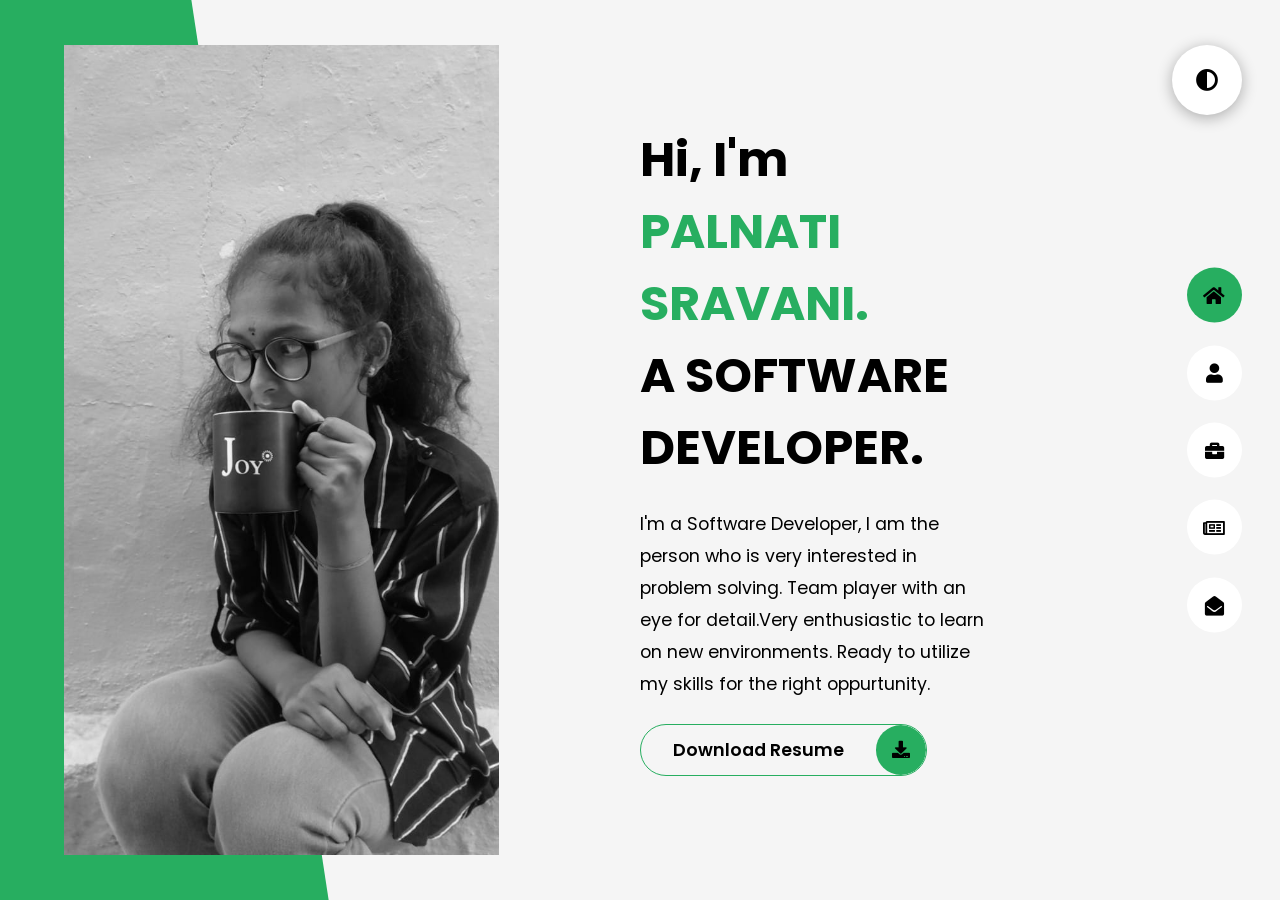
<file: index.html>
<!DOCTYPE html>
<html lang="en">
<head>
    <meta charset="UTF-8">
    <meta http-equiv="X-UA-Compatible" content="IE=edge">
    <meta name="viewport" content="width=device-width, initial-scale=1.0">
    <link rel="icon" type="image/x-icon" href="img/portfolio.jpg">
    <title>Portfolio</title>
    <link rel="stylesheet" href="styles/styles.css">
    <link rel="preconnect" href="https://fonts.googleapis.com">
    <link rel="preconnect" href="https://fonts.gstatic.com" crossorigin>
    <link rel="stylesheet" href="https://cdnjs.cloudflare.com/ajax/libs/font-awesome/5.15.4/css/all.min.css" integrity="sha512-1ycn6IcaQQ40/MKBW2W4Rhis/DbILU74C1vSrLJxCq57o941Ym01SwNsOMqvEBFlcgUa6xLiPY/NS5R+E6ztJQ==" crossorigin="anonymous" referrerpolicy="no-referrer" />
    <link href="https://fonts.googleapis.com/css2?family=Poppins:wght@400;500;600;700;800&display=swap" rel="stylesheet">
</head>
<body class="main-content">
    <header class="container header active" id="home">
        <div class="header-content">
            <div class="left-header">
                <div class="h-shape"></div>
                <div class="image">
                    <img src="img/sravani1.jpg" alt="">
                </div>
            </div>
            <div class="right-header">
                <h1 class="name">
                    Hi, I'm <span>PALNATI SRAVANI.</span><br>
                    A SOFTWARE DEVELOPER.
                </h1>
                <p>
                    I'm a Software Developer, I am the person who is very interested in problem solving.
                    Team player with an eye for detail.Very enthusiastic to learn on new environments.
                    Ready to utilize my skills for the  right oppurtunity.
                </p>
                <div class="btn-con">
                    <a href="img/PALNATI SRAVANI.pdf" class="main-btn" target="_blank">
                        <span class="btn-text">Download Resume</span>
                        <span class="btn-icon"><i class="fas fa-download"></i></i></span>
                    </a>
                </div>
            </div>
        </div>
    </header>
    <main>
        <section class="container about" id="about">
            <div class="main-title">
                <h2>About <span>me</span><span class="bg-text">my stats</span></h2>
            </div>
            <div class="about-container">
                <div class="left-about">
                    <h4>Information About me</h4>
                    <p>
                        I'm a Software Developer, I am the person who is very interested in problem solving.
                    Team player with an eye for detail.Very enthusiastic to learn on new environments.
                    Ready to utilize my skills for the  right oppurtunity.
                    </p>
                    <div class="btn-con">
                        <a href="img/PALNATI SRAVANI.pdf" class="main-btn" target="_blank">
                            <span class="btn-text">Download RESUME</span>
                            <span class="btn-icon"><i class="fas fa-download"></i></span>
                        </a>
                    </div>
                </div>
                <div class="right-about">
                    <div class="about-item">
                        <div class="abt-text">
                            <p class="large-text">2</p>
                            <p class="small-text">Projects <br /> Completed</p>
                        </div>
                    </div>
                    <div class="about-item">
                        <div class="abt-text">
                            <p class="large-text">10+</p>
                            <p class="small-text">Certifications</p>
                        </div>
                    </div>
                    <div class="about-item">
                        <div class="abt-text">
                            <p class="large-text">4</p>
                            <p class="small-text">Courses <br /> Completed</p>
                        </div>
                    </div>
                    <div class="about-item">
                        <div class="abt-text">
                            <p class="large-text">800+</p>
                            <p class="small-text">Problems  <br/> Solved on Various platforms</p>
                        </div>
                    </div>
                </div>
            </div>
            <div class="about-stats">
                <div class="main-title">
                    <h2>My <span>Skills</span><span class="bg-text"></span></h2>
                </div>
                <br>
                <div class="progress-bars">
                    <div class="progress-bar">
                        <p class="prog-title">JAVASCRIPT</p>
                        <div class="progress-con">
                            <p class="prog-text">60%</p>
                            <div class="progress">
                                <span class="javas"></span>
                            </div>
                        </div>
                    </div>
                    <div class="progress-bar">
                        <p class="prog-title">C/C++</p>
                        <div class="progress-con">
                            <p class="prog-text">85%</p>
                            <div class="progress">
                                <span class="js"></span>
                            </div>
                        </div>
                    </div>
                    <div class="progress-bar">
                        <p class="prog-title">HTML/CSS</p>
                        <div class="progress-con">
                            <p class="prog-text">80%</p>
                            <div class="progress">
                                <span class="html"></span>
                            </div>
                        </div>
                    </div>
                    <div class="progress-bar">
                        <p class="prog-title">REACTJS</p>
                        <div class="progress-con">
                            <p class="prog-text">60%</p>
                            <div class="progress">
                                <span class="python"></span>
                            </div>
                        </div>
                    </div>
                    <div class="progress-bar">
                        <p class="prog-title">NODEJS</p>
                        <div class="progress-con">
                            <p class="prog-text">65%</p>
                            <div class="progress">
                                <span class="python"></span>
                            </div>
                        </div>
                    </div>
                    <div class="progress-bar">
                        <p class="prog-title">JAVA BASICS</p>
                        <div class="progress-con">
                            <p class="prog-text">50%</p>
                            <div class="progress">
                                <span class="java"></span>
                            </div>
                        </div>
                    </div>
                    <div class="progress-bar">
                        <p class="prog-title">SQL/MYSQL</p>
                        <div class="progress-con">
                            <p class="prog-text">85%</p>
                            <div class="progress">
                                <span class="html"></span>
                            </div>
                        </div>
                    </div>
                    <div class="progress-bar">
                        <p class="prog-title">PYTHON BASICS </p>
                        <div class="progress-con">
                            <p class="prog-text">60%</p>
                            <div class="progress">
                                <span class="python"></span>
                            </div>
                        </div>
                    </div>
                </div>
            </div>
            <div class="main-title">
                <h2>My <span>Education</span><span class="bg-text"></span></h2>
            </div> <br>
            <div class="timeline">
                <div class="timeline-item">
                    <div class="tl-icon">
                        <i class="fas fa-briefcase"></i>
                    </div>
                    <p class="tl-duration">2020 - PRESENT</p>
                    <h5>BACHELOR OF TECHNOLOGY<span> - CMR Technical Campus</span></h5>
                    <p>
                        CSE<BR>
                        CGPA-9.21*
                    </p>
                </div>
                <div class="timeline-item">
                    <div class="tl-icon">
                        <i class="fas fa-briefcase"></i>
                    </div>
                    <p class="tl-duration">2018 - 2020</p>
                    <h5>INTERMEDIATE<span> - PRATIBHA JUNIOR COLLEGE</span></h5>
                    <p>
                        MPC<BR>
                        CGPA-9.39
                    </p>
                </div>
                <div class="timeline-item">
                    <div class="tl-icon">
                        <i class="fas fa-briefcase"></i>
                    </div>
                    <p class="tl-duration">2017 - 2018</p>
                    <h5>SECONDARY SCHOOL<span> - BRILLIANT GRAMMAR HIGH SCHOOL</span></h5>
                    <p>
                        CGPA-8.5
                    </p>
                </div>
            </div>
        </section>
        <section class="container" id="portfolio">
            <div class="main-title">
                <h2>My <span>Portfolio</span><span class="bg-text">My Work</span></h2>
            </div>
            <p class="port-text">
                Here is some of my work that I've done in various programming languages.
            </p>
            <div class="portfolios">
                <div class="portfolio-item">
                    <div class="image">
                        <img src="img/port1.jpg" alt="">
                    </div>
                    <div class="hover-items">
                        <h3> Student Management System</h3>
                        <div class="icons">
                            <a href="https://github.com/Sravani2510/Student-Management-System" class="icon">
                                <i class="fab fa-github"></i>
                            </a>
                        </div>
                    </div>
                </div>
                <div class="portfolio-item">
                    <div class="image">
                        <img src="img/port2.jpeg" alt="">
                    </div>
                    <div class="hover-items">
                        <h3>Personal PortFolio</h3>
                        <div class="icons">
                            <a href="https://github.com/Sravani2510/Personal-Port-Folio" class="icon">
                                <i class="fab fa-github"></i>
                            </a>
                        </div>
                    </div>
                </div>
                </div>
            </div>
        </section>
        <section class="container" id="blogs">
            <div class="blogs-content">
                <div class="main-title">
                    <h2>My <span>Blogs</span><span class="bg-text">My Blogs</span></h2>
                </div>
                <div class="blogs">
                    <div class="blog">
                        <a href="https://leetcode.com/207r1a05n1/" target="_blank"><img src="img/imageslee.jpg" alt="">
                        <div class="blog-text">
                            <h4>
                                Leet Code
                            </h4></a>
                             <!-- <p>
                                Lorem ipsum dolor sit, amet consectetur adipisicing elit. 
                                Doloribus natus voluptas, eos obcaecati recusandae amet?
                            </p> -->
                        </div>
                    </div>
                    <div class="blog">
                        <a href="https://codeforces.com/profile/207r1a05n1" target="_blank"><img src="img/codeforces.png" alt="">
                        <div class="blog-text">
                            <h4>
                               Code Forces
                            </h4> </a>
                        </div>
                    </div>
                    <div class="blog">
                        <a href="https://www.codechef.com/users/sravani_2003" target="_blank"><img src="img/codechef.jpeg" alt="">
                        <div class="blog-text">
                            <h4>
                                Code Chef
                            </h4> </a>
                        </div>
                    </div> 
                    <div class="blog">
                        <a href="https://vjudge.net/user/207R1A05N1" target="_blank"><img src="img/vjudge.jpg" alt="">
                        <div class="blog-text">
                            <h4>
                                Vjudge
                            </h4></a>
                        </div>
                    </div>
                    <div class="blog">
                        <a href="https://www.hackerrank.com/207r1a05n1?hr_r=1" target="_blank"><img src="img/hackerrank.png" alt="">
                        <div class="blog-text">
                            <h4>
                                Hacker Rank
                            </h4> </a>
                        </div>
                    </div>
                    <div class="blog">
                        <a href="https://www.hackerearth.com/@207r1a05n1" target="_blank"><img src="img/hackerearth.png" alt="">
                        <div class="blog-text">
                            <h4>
                                Hacker Earth
                            </h4></a>
                        </div>
                    </div>
                </div>
            </div>
        </section>
        <section class="container contact" id="contact">
            <div class="contact-container">
                <div class="main-title">
                    <h2>Contact <span>Me</span><span class="bg-text">Contact</span></h2>
                </div>
                <div class="contact-content-con">
                    <div class="left-contact">
                        <h4>Contact me here</h4>
                        <div class="contact-info">
                            <div class="contact-item">
                                <div class="icon">
                                    <i class="fas fa-map-marker-alt"></i>
                                    <span>Location</span>
                                </div>
                                <p>
                                   <SPAN>: HYDERABAD,TELANGANA</SPAN>
                                </p>
                            </div>
                            <div class="contact-item">
                                <div class="icon">
                                    <i class="fas fa-envelope"></i>
                                    <span>Email</span>
                                </div>
                                <p>
                                    <span>: palnatisravani2003@gmail.com</span>
                                </p>
                            </div>
                            <div class="contact-item">
                                <div class="icon">
                                    <i class="fas fa-user-graduate"></i>
                                    <span>Education</span>
                                </div>
                                <p>
                                    <span>: CMR TECHNICAL CAMPUS,HYDERABAD</span>
                                </p>
                            </div>
                            <div class="contact-item">
                                <div class="icon">
                                    <i class="fas fa-user-graduate"></i>
                                    <span>Mobile Number</span>
                                </div>
                                <p>
                                    <span>: +917995785525</span>
                                </p>
                            </div>
                            <div class="contact-item">
                                <div class="icon">
                                    <i class="fas fa-globe-africa"></i>
                                    <span>Languages</span>
                                </div>
                                <p>
                                    <span>: Telugu, English, Hindi</span>
                                </p>
                            </div>
                        </div>
                        <div class="contact-icons">
                            <div class="contact-icon">
                                <a href="https://github.com/Sravani2510" target="_blank">
                                    <i class="fab fa-github"></i>
                                </a>
                                <a href="https://www.linkedin.com/in/palnati-sravani-21276120a/" target="_blank">
                                    <i class="fab fa-linkedin"></i>
                                </a>
                            </div>
                        </div>
                    </div>
                    <div class="right-contact">
                        <form action="https://formspree.io/f/xzbqdbly" class="contact-form" method="post">
                            <div class="input-control i-c-2">
                                <input type="text" required placeholder="YOUR NAME" name = "Name">
                                <input type="email" required placeholder="YOUR EMAIL" name = "Email">
                            </div>
                            <div class="input-control">
                                <input type="text" required placeholder="ENTER SUBJECT" name = "Subject">
                            </div>
                            <div class="input-control">
                                <textarea name="" id="" cols="15" rows="8" placeholder="Message Here..." name = "Message"></textarea>
                            </div>
                            <div class="submit-btn">
                               <button id = "btn"><b>Submit</b></button>
                            </div>
                        </form>
                    </div>
                </div>
            </div>
        </section>
    </main>
    
    <div class="controls">
        <div class="control active-btn" data-id="home" >
            <i class="fas fa-home"></i>
        </div>
        <div class="control" data-id="about">
            <i class="fas fa-user"></i>
        </div>
        <div class="control" data-id="portfolio">
            <i class="fas fa-briefcase"></i>
        </div>
        <div class="control" data-id="blogs">
            <i class="far fa-newspaper"></i>
        </div>
        <div class="control" data-id="contact">
            <i class="fas fa-envelope-open"></i>
        </div>
    </div>
    <div class="theme-btn">
        <i class="fas fa-adjust"></i>
    </div>
    <script src="app.js"></script>
</body>
</html>
</file>
<file: styles/styles.css>
* {
  margin: 0;
  padding: 0;
  box-sizing: border-box;
  list-style: none;
}

.light-mode {
  --color-primary: #191d2b;
  --color-secondary: #DC143C;
  --color-white: #FFFFFF;
  --color-black: #000;
  --color-grey0: #f8f8f8;
  --color-grey-1: #dbe1e8;
  --color-grey-2: #b2becd;
  --color-grey-3: #6c7983;
  --color-grey-4: #454e56;
  --color-grey-5: #0f0c27;
  --color-grey-6: #12181b;
  --br-sm-2: 14px;
  --box-shadow-1: 0 3px 15px rgba(0,0,0,.3);
}

:root{
  --color-primary: #f5f5f5;
  --color-secondary: #27AE60;
  --color-white: black;
  --color-black: #000;
  --color-grey0: #000;
  --color-grey-1: #000;
  --color-grey-2: #000;
  --color-grey-3: #f5f5f5;
  --color-grey-4: #fff;
  --color-grey-5: #f8f8f8;
  --color-grey-6: #12181b;
}

body {
  background-color: var(--color-primary);
  font-family: "Poppins", sans-serif;
  font-size: 1.1rem;
  color: var(--color-white);
  transition: all 0.4s ease-in-out;
}

a {
  display: inline-block;
  text-decoration: none;
  color: inherit;
  font-family: inherit;
}

header {
  min-height: 100vh;
  color: var(--color-white);
  overflow: hidden;
  padding: 0 !important;
}

section {
  min-height: 100vh;
  width: 100%;
  position: absolute;
  left: 0;
  top: 0;
  padding: 3rem 18rem;
}

.container {
  display: none;
  transform: translateY(-100%) scale(0);
  transition: all 0.4s ease-in-out;
  background-color: var(--color-primary);
}

.active {
  display: block;
  animation: appear 1s ease-in-out;
  transform: translateY(0) scaleY(1);
}
@keyframes appear {
  0% {
    transform: translateY(-100%) scaleY(0);
  }
  100% {
    transform: translateY(0) scaleY(1);
  }
}

.controls {
  position: fixed;
  z-index: 10;
  top: 50%;
  right: 3%;
  display: flex;
  flex-direction: column;
  align-items: center;
  justify-content: center;
  transform: translateY(-50%);
}
.controls .control {
  padding: 1rem;
  cursor: pointer;
  background-color: var(--color-grey-4);
  width: 55px;
  height: 55px;
  border-radius: 50%;
  display: flex;
  justify-content: center;
  align-items: center;
  margin: 0.7rem 0;
  box-shadow: var(--box-shadow-1);
}
.controls .control i {
  font-size: 1.2rem;
  color: var(--color-grey-2);
  pointer-events: none;
}
.controls .active-btn {
  background-color: var(--color-secondary);
  transition: all 0.4s ease-in-out;
}
.controls .active-btn i {
  color: var(--color-white);
}

.theme-btn {
  top: 5%;
  right: 3%;
  width: 70px;
  height: 70px;
  border-radius: 50%;
  background-color: var(--color-grey-4);
  cursor: pointer;
  position: fixed;
  display: flex;
  justify-content: center;
  align-items: center;
  box-shadow: 0 3px 15px rgba(0, 0, 0, 0.3);
  transition: all 0.1s ease-in-out;
}
.theme-btn:active {
  transform: translateY(-3px);
}
.theme-btn i {
  font-size: 1.4rem;
  color: var(--color-grey-2);
  pointer-events: none;
}
#btn{
  width: 40%;
  height: 100%;
  border: none;
  border-radius: 8px;
  color: black;
  padding: 15px 32px;
  text-align: center;
  text-decoration: none;
  display: inline-block;
  font-size: 18px;
  border: 2px solid var(--color-secondary);
  transition-duration: 0.4s;
}
#btn:hover
{
  background-color: var(--color-secondary);
}
/*Header-content*/
.header-content {
  display: grid;
  grid-template-columns: repeat(2, 1fr);
  min-height: 100vh;
}
.header-content .left-header {
  display: flex;
  align-items: center;
  position: relative;
}
.header-content .left-header .h-shape {
  transition: all 0.4s ease-in-out;
  width: 65%;
  height: 100%;
  background-color: var(--color-secondary);
  position: absolute;
  left: 0;
  top: 0;
  z-index: -1;
  clip-path: polygon(0 0, 46% 0, 79% 100%, 0% 100%);
}
.header-content .left-header .image {
  border-radius: var(--br-sm-2);
  height: 90%;
  width: 68%;
  margin-left: 4rem;
  background-color: var(--color-black);
  transition: all 0.4s ease-in-out;
}
.header-content .left-header .image img {
  width: 100%;
  height: 100%;
  object-fit: cover;
  transition: all 0.4s ease-in-out;
  filter: grayscale(100%);
}
.header-content .left-header .image img:hover {
  filter: grayscale(0);
}
.header-content .right-header {
  display: flex;
  flex-direction: column;
  justify-content: center;
  padding-right: 18rem;
}
.header-content .right-header .name {
  font-size: 3rem;
}
.header-content .right-header .name span {
  color: var(--color-secondary);
}
.header-content .right-header p {
  margin: 1.5rem 0;
  line-height: 2rem;
}

/*About*/
.about-container {
  display: grid;
  grid-template-columns: repeat(2, 1fr);
  padding-top: 3.5rem;
  padding-bottom: 5rem;
}
.about-container .right-about {
  display: grid;
  grid-template-columns: repeat(2, 1fr);
  grid-gap: 2rem;
}
.about-container .right-about .about-item {
  border: 1px solid var(--color-grey-5);
  border-radius: 5px;
  transition: all 0.4s ease-in-out;
  box-shadow: 1px 2px 15px rgba(0, 0, 0, 0.1);
}
.about-container .right-about .about-item:hover {
  cursor: default;
  transform: translateY(-5px);
  border: 1px solid var(--color-secondary);
  box-shadow: 1px 4px 15px rgba(0, 0, 0, 0.32);
}
.about-container .right-about .about-item .abt-text {
  padding: 1.5rem;
  display: flex;
  flex-direction: column;
}
.about-container .right-about .about-item .abt-text .large-text {
  font-size: 3rem;
  font-weight: 700;
  color: var(--color-secondary);
}
.about-container .right-about .about-item .abt-text .small-text {
  padding-left: 3rem;
  position: relative;
  text-transform: uppercase;
  font-size: 1.2rem;
  color: var(--color-grey-1);
  letter-spacing: 2px;
}
.about-container .right-about .about-item .abt-text .small-text::before {
  content: "";
  position: absolute;
  left: 0;
  top: 15px;
  width: 2rem;
  height: 2px;
  background-color: var(--color-grey-5);
}
.about-container .left-about {
  padding-right: 5rem;
}
.about-container .left-about p {
  line-height: 2rem;
  padding: 1rem;
  color: var(--color-grey-1);
}
.about-container .left-about h4 {
  font-size: 2rem;
  text-transform: uppercase;
}

.about-stats {
  padding-bottom: 4rem;
}
.about-stats .progress-bars {
  display: grid;
  grid-template-columns: repeat(2, 1fr);
  grid-gap: 2rem;
}
.about-stats .progress-bars .progress-bar {
  display: flex;
  flex-direction: column;
}
.about-stats .progress-bars .progress-bar .prog-title {
  text-transform: uppercase;
  font-weight: 500;
}
.about-stats .progress-bars .progress-bar .progress-con {
  display: flex;
  align-items: center;
}
.about-stats .progress-bars .progress-bar .progress-con .prog-text {
  color: var(--color-grey-2);
}
.about-stats .progress-bars .progress-bar .progress-con .progress {
  width: 100%;
  height: 0.45rem;
  background-color: var(--color-grey-4);
  margin-left: 1rem;
  position: relative;
}
.about-stats .progress-bars .progress-bar .progress-con .progress span {
  position: absolute;
  top: 0;
  left: 0;
  height: 100%;
  background-color: var(--color-secondary);
  transition: all 0.4s ease-in-out;
  width: 60%;
}
.about-stats .progress-bars .progress-bar .progress-con .progress .html {
  width: 80%;
}
.about-stats .progress-bars .progress-bar .progress-con .progress .css {
  width: 95%;
}
.about-stats .progress-bars .progress-bar .progress-con .progress .js {
  width: 75%;
}
.about-stats .progress-bars .progress-bar .progress-con .progress .react {
  width: 60%;
}
.about-stats .progress-bars .progress-bar .progress-con .progress .node {
  width: 87%;
}
.about-stats .progress-bars .progress-bar .progress-con .progress .python {
  width: 70%;
}

.stat-title {
  text-transform: uppercase;
  font-size: 1.4rem;
  text-align: center;
  padding: 3.5rem 0;
  position: relative;
}
.stat-title::before {
  content: "";
  position: absolute;
  left: 50%;
  top: 0;
  width: 40%;
  height: 1px;
  background-color: var(--color-grey-5);
  transform: translateX(-50%);
}

/*Timeline*/
.timeline {
  display: grid;
  grid-template-columns: repeat(2, 1fr);
  grid-gap: 2rem;
  padding-bottom: 3rem;
}
.timeline .timeline-item {
  position: relative;
  padding-left: 3rem;
  border-left: 1px solid var(--color-grey-5);
}
.timeline .timeline-item .tl-icon {
  position: absolute;
  left: -27px;
  top: 0;
  background-color: var(--color-secondary);
  width: 50px;
  height: 50px;
  border-radius: 50%;
  display: flex;
  align-items: center;
  justify-content: center;
}
.timeline .timeline-item .tl-icon i {
  font-size: 1.3rem;
}
.timeline .timeline-item .tl-duration {
  padding: 0.2rem 0.6rem;
  background-color: var(--color-grey-5);
  border-radius: 15px;
  display: inline-block;
  font-size: 0.8rem;
  text-transform: uppercase;
  font-weight: 500;
}
.timeline .timeline-item h5 {
  padding: 1rem 0;
  text-transform: uppercase;
  font-size: 1.3rem;
  font-weight: 600;
}
.timeline .timeline-item h5 span {
  color: var(--color-grey-2);
  font-weight: 500;
  font-size: 1.2rem;
}
.timeline .timeline-item p {
  color: var(--color-grey-2);
}

.port-text {
  padding: 2rem 0;
  text-align: center;
}

.portfolios {
  display: grid;
  grid-template-columns: repeat(3, 1fr);
  grid-gap: 2rem;
  margin-top: 3rem;
}
.portfolios .portfolio-item {
  position: relative;
  border-radius: 15px;
}
.portfolios .portfolio-item img {
  width: 100%;
  height: 300px;
  object-fit: cover;
  border-radius: 15px;
}
.portfolios .portfolio-item .hover-items {
  width: 100%;
  height: 100%;
  background-color: var(--color-secondary);
  position: absolute;
  left: 0;
  top: 0;
  border-radius: 15px;
  display: flex;
  justify-content: center;
  align-items: center;
  flex-direction: column;
  opacity: 0;
  transform: scale(0);
  transition: all 0.4s ease-in-out;
}
.portfolios .portfolio-item .hover-items h3 {
  font-size: 1.5rem;
  color: var(--color-white);
  margin-bottom: 1.5rem;
}
.portfolios .portfolio-item .hover-items .icons {
  display: flex;
  justify-content: center;
  align-items: center;
}
.portfolios .portfolio-item .hover-items .icons .icon {
  background-color: var(--color-primary);
  border-radius: 50%;
  width: 50px;
  height: 50px;
  display: flex;
  align-items: center;
  justify-content: center;
  margin: 0 1rem;
  cursor: pointer;
  transition: all 0.4s ease-in-out;
}
.portfolios .portfolio-item .hover-items .icons .icon i {
  font-size: 1.5rem;
  color: var(--color-white);
  margin: 0 1rem;
}
.portfolios .portfolio-item .hover-items .icons .icon:hover {
  background-color: var(--color-white);
}
.portfolios .portfolio-item .hover-items .icons .icon:hover i {
  color: var(--color-primary);
}

.portfolio-item:hover .hover-items {
  opacity: 1;
  transform: scale(1);
}

.blogs {
  display: grid;
  grid-template-columns: repeat(3, 1fr);
  grid-gap: 2rem;
  margin-top: 3rem;
}
.blogs .blog {
  position: relative;
  background-color: var(--color-grey-5);
  border-radius: 5px;
  box-shadow: 1px 1px 20px rgba(0, 0, 0, 0.1);
  transition: all 0.4s ease-in-out;
}
.blogs .blog:hover {
  box-shadow: 1px 1px 20px rgba(0, 0, 0, 0.3);
  transform: translateY(-5px);
  transition: all 0.4s ease-in-out;
}
.blogs .blog:hover img {
  filter: grayscale(0);
  transform: scale(1.1);
  box-shadow: 0px 4px 15px rgba(0, 0, 0, 0.8);
}
.blogs .blog img {
  width: 100%;
  height: 300px;
  object-fit: cover;
  border-top-left-radius: 5px;
  border-top-right-radius: 5px;
  filter: grayscale(100%);
  transition: all 0.4s ease-in-out;
}
.blogs .blog .blog-text {
  margin-top: -7px;
  padding: 1.1rem;
  border-top: 8px solid var(--color-secondary);
}
.blogs .blog .blog-text h4 {
  font-size: 1.5rem;
  margin-bottom: 0.7rem;
  transition: all 0.4s ease-in-out;
  cursor: pointer;
}
.blogs .blog .blog-text h4:hover {
  color: var(--color-secondary);
}
.blogs .blog .blog-text p {
  color: var(--color-grey-2);
  line-height: 2rem;
  padding-bottom: 1rem;
}

.contact-content-con {
  display: flex;
  padding-top: 3.5rem;
}
.contact-content-con .left-contact {
  flex: 2;
}
.contact-content-con .left-contact h4 {
  margin-top: 1rem;
  font-size: 2rem;
  text-transform: uppercase;
}
.contact-content-con .left-contact p {
  margin: 1rem 0;
  line-height: 2rem;
}
.contact-content-con .left-contact .contact-info .contact-item {
  display: flex;
  align-items: center;
  justify-content: space-between;
}
.contact-content-con .left-contact .contact-info .contact-item p {
  margin: 0.3rem 0 !important;
  padding: 0 !important;
}
.contact-content-con .left-contact .contact-info .contact-item .icon {
  display: grid;
  grid-template-columns: 40px 1fr;
}
.contact-content-con .left-contact .contact-info .contact-item .icon i {
  display: flex;
  align-items: center;
  font-size: 1.3rem;
}
.contact-content-con .left-contact .contact-icon {
  display: flex;
  margin-top: 2rem;
}
.contact-content-con .left-contact .contact-icon a {
  display: flex;
  align-items: center;
  color: var(--color-white);
  background-color: var(--color-grey-5);
  cursor: pointer;
  justify-content: center;
  width: 50px;
  height: 50px;
  border-radius: 50%;
  margin: 0 0.4rem;
  transition: all 0.4s ease-in-out;
}
.contact-content-con .left-contact .contact-icon a:hover {
  background-color: var(--color-secondary);
}
.contact-content-con .left-contact .contact-icon a:hover i {
  color: var(--color-primary);
}
.contact-content-con .left-contact .contact-icon a i {
  display: flex;
  align-items: center;
  justify-content: center;
  font-size: 1.3rem;
}
.contact-content-con .right-contact {
  flex: 3;
  margin-left: 3rem;
}
.contact-content-con .right-contact .input-control {
  margin: 1.5rem 0;
}
.contact-content-con .right-contact .input-control input, .contact-content-con .right-contact .input-control textarea {
  border-radius: 30px;
  font-weight: inherit;
  font-size: inherit;
  font-family: inherit;
  padding: 0.8rem 1.1rem;
  outline: none;
  border: none;
  background-color: var(--color-grey-5);
  width: 100%;
  color: var(--color-white);
  resize: none;
}
.contact-content-con .right-contact .i-c-2 {
  display: flex;
}
.contact-content-con .right-contact .i-c-2 :last-child {
  margin-left: 1.5rem;
}
.contact-content-con .right-contact .submit-btn {
  display: flex;
  justify-content: flex-start;
}

/*Independed components*/
.btn-con {
  display: flex;
  align-self: flex-start;
}

.main-btn {
  border-radius: 30px;
  color: inherit;
  font-weight: 600;
  position: relative;
  border: 1px solid var(--color-secondary);
  display: flex;
  align-self: flex-start;
  align-items: center;
  overflow: hidden;
}
.main-btn .btn-text {
  padding: 0 2rem;
}
.main-btn .btn-icon {
  background-color: var(--color-secondary);
  display: flex;
  align-items: center;
  justify-content: center;
  border-radius: 50%;
  padding: 1rem;
}
.main-btn::before {
  content: "";
  position: absolute;
  top: 0;
  right: 0;
  transform: translateX(100%);
  transition: all 0.4s ease-out;
  z-index: -1;
}
.main-btn:hover {
  transition: all 0.4s ease-out;
}
.main-btn:hover::before {
  width: 100%;
  height: 100%;
  background-color: var(--color-secondary);
  transform: translateX(0);
  transition: all 0.4s ease-out;
}

.main-title {
  text-align: center;
}
.main-title h2 {
  position: relative;
  text-transform: uppercase;
  font-size: 4rem;
  font-weight: 700;
}
.main-title h2 span {
  color: var(--color-secondary);
}
.main-title h2 .bg-text {
  position: absolute;
  top: 50%;
  left: 50%;
  color: var(--color-grey-5);
  transition: all 0.4s ease-in-out;
  z-index: -1;
  transform: translate(-50%, -50%);
  font-weight: 800;
  font-size: 6.3rem;
}

.about-container .left-about p {
  padding-left: 0;
}

@media screen and (max-width: 600px) {
  header {
    padding: 0 !important;
  }

  .theme-btn {
    width: 50px;
    height: 50px;
  }

  .header-content {
    grid-template-columns: repeat(1, 1fr);
    padding-bottom: 6rem;
  }

  .left-header .h-shape {
    display: none;
  }

  .right-header {
    grid-row: 1;
    padding-right: 0rem !important;
    width: 90%;
    margin: 0 auto;
  }
  .right-header .name {
    font-size: 2.5rem !important;
    text-align: center;
    padding-top: 3rem;
  }

  .header-content .left-header .image {
    margin: 0 auto;
    width: 90%;
  }

  .controls {
    top: auto;
    bottom: 0;
    flex-direction: row;
    justify-content: center;
    left: 50%;
    transform: translateX(-50%);
    width: 100%;
    background-color: var(--color-grey-5);
  }
  .controls .control {
    margin: 1rem 0.3rem;
  }

  .about-container {
    grid-template-columns: repeat(1, 1fr);
  }
  .about-container .right-about {
    grid-template-columns: repeat(1, 1fr);
    padding-top: 2.5rem;
  }
  .about-container .left-about {
    padding-right: 0;
  }
  .about-container .left-about p {
    padding-left: 0;
  }

  .timeline {
    grid-template-columns: repeat(1, 1fr);
    padding-bottom: 6rem;
  }
  #btn{
    width: 30%;
  }
  .container {
    padding: 2rem 2.5rem !important;
  }

  .about-stats .progress-bars {
    grid-template-columns: repeat(1, 1fr);
  }

  .portfolios {
    grid-template-columns: repeat(1, 1fr);
    padding-bottom: 6rem;
    margin-top: 1rem;
  }

  .blogs {
    grid-template-columns: repeat(1, 1fr);
    padding-bottom: 6rem;
  }

  .contact-content-con {
    flex-direction: column;
  }
  .contact-content-con .right-contact {
    margin-left: 0;
    margin-top: 2.5rem;
  }

  .contact-content-con .right-contact .i-c-2 {
    flex-direction: column;
  }

  .contact-content-con .right-contact .i-c-2 :last-child {
    margin-left: 0;
    margin-top: 1.5rem;
  }

  .contact-content-con .right-contact {
    margin-bottom: 6rem;
  }

  .contact-item {
    flex-direction: column;
    margin: 1rem 0;
  }
  .contact-item p {
    font-size: 15px;
    color: var(--color-grey-2);
  }
  .contact-item span {
    font-size: 15px;
  }
  .contact-item .icon {
    grid-template-columns: 25px 1fr;
  }

  .main-title h2 {
    font-size: 2rem;
  }
  .main-title h2 span {
    font-size: 2.3rem;
  }
  .main-title h2 .bg-text {
    font-size: 2.3rem;
  }
}
@media screen and (max-width: 1432px) {
  .container {
    padding: 7rem 11rem;
  }
  #btn{
    width: 30%;
  }
  .contact-content-con {
    flex-direction: column;
  }
  .contact-content-con .right-contact {
    margin-left: 0;
    margin-top: 2.5rem;
  }

  .contact-content-con .right-contact .i-c-2 {
    flex-direction: column;
  }

  .contact-content-con .right-contact .i-c-2 :last-child {
    margin-left: 0;
    margin-top: 1.5rem;
  }

  .contact-content-con .right-contact {
    margin-bottom: 6rem;
  }

  .main-title h2 .bg-text {
    font-size: 5.5rem;
  }
}
@media screen and (max-width: 1250px) {
  .blogs {
    grid-template-columns: repeat(2, 1fr);
    margin-top: 6rem;
  }

  .portfolios {
    grid-template-columns: repeat(2, 1fr);
  }

  .header-content .right-header {
    padding-right: 9rem;
  }
}
@media screen and (max-width: 660px) {
  .blogs {
    grid-template-columns: repeat(1, 1fr);
  }
  #btn{
    width: 30%;
  }
  .portfolios {
    grid-template-columns: repeat(1, 1fr);
  }
}
@media screen and (max-width: 1070px) {
  .about-container {
    grid-template-columns: repeat(1, 1fr);
  }
  #btn{
    width: 30%;
  }
  .about-container .right-about {
    padding-top: 2.5rem;
  }

  .main-title h2 {
    font-size: 4rem;
  }
  .main-title h2 span {
    font-size: 4rem;
  }
  .main-title h2 .bg-text {
    font-size: 4.5rem;
  }
}
@media screen and (max-width: 970px) {
  .container {
    padding: 7rem 6rem;
  }
  #btn{
    width: 30%;
  }
  .about-container .left-about {
    padding-right: 0rem;
  }

  .header-content {
    grid-template-columns: repeat(1, 1fr);
    padding-bottom: 6rem;
  }

  .left-header .h-shape {
    display: none;
  }
  .left-header .image {
    width: 90% !important;
    margin: 0 auto !important;
  }

  .right-header {
    grid-row: 1;
    padding-right: 0rem !important;
    width: 90%;
    margin: 0 auto;
  }
  .right-header .name {
    font-size: 2.5rem !important;
    text-align: center;
    padding-top: 3rem;
  }
}
@media screen and (max-width: 700px) {
  .container {
    padding: 7rem 3rem;
  }

  .about-stats .progress-bars {
    grid-template-columns: repeat(1, 1fr);
  }

  .about-container .right-about {
    grid-template-columns: repeat(1, 1fr);
  }

  .timeline {
    grid-template-columns: repeat(1, 1fr);
  }
  #btn{
    width: 30%;
  }
  .main-title h2 {
    font-size: 3rem;
  }
  .main-title h2 span {
    font-size: 3rem;
  }
  .main-title h2 .bg-text {
    font-size: 4rem;
  }
}

/*# sourceMappingURL=styles.css.map */
</file>
